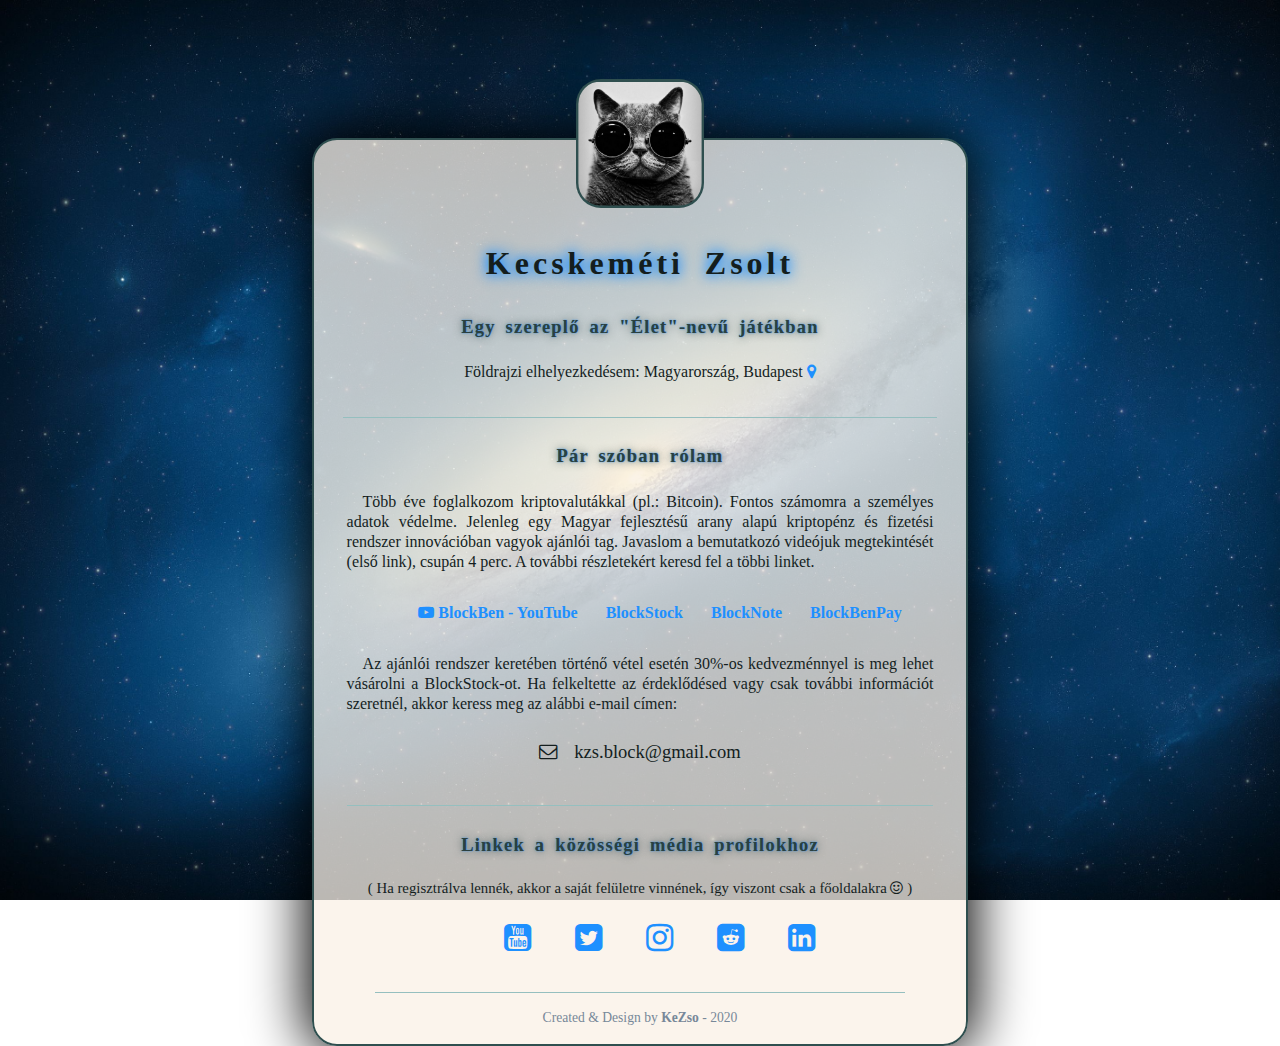
<file: index.html>
﻿<!DOCTYPE html>
<html lang="hu">
<head>
  <meta charset="UTF-8">
  <link href="https://maxcdn.bootstrapcdn.com/font-awesome/4.7.0/css/font-awesome.min.css" rel="stylesheet">
  <link href="https://meyerweb.com/eric/tools/css/reset/reset200802.css" rel="stylesheet" type="text/css" />
  <link href="index.css" rel="stylesheet" type="text/css" />
  <link href="kepek/favicon.ico" rel="shortcut icon" />
  <meta name="author" content="Kecskeméti Zsolt - KeZso"/>
  <title>Kecskeméti Zsolt profillap</title>
</head>
<body>
  <div id="profillap">
    <header>
      <a href="profilkep.html"><img src="kepek/cat.jpg" alt="Kecskeméti Zsolt profilfotó" class="profilkep"></a>
      <h1>Kecskeméti Zsolt</h1>
      <h2>Egy szereplő az "Élet"-nevű játékban</h2>
      <p>Földrajzi elhelyezkedésem: Magyarország, Budapest <a href="https://www.google.com/maps/place/Budapest/" target="_blank"><i class="fa fa-map-marker"></i></a></p>
    </header>
    <main>
      <h2>Pár szóban rólam</h2>
      <p class="tartalomp">Több éve foglalkozom kriptovalutákkal (pl.: Bitcoin). Fontos számomra a személyes adatok védelme. Jelenleg egy Magyar fejlesztésű arany alapú kriptopénz és fizetési rendszer innovációban vagyok ajánlói tag. Javaslom a bemutatkozó videójuk megtekintését (első link), csupán 4 perc. A további részletekért keresd fel a többi linket.</p>     
      <ul>
        <li><a href="https://www.youtube.com/watch?v=WVuExRtrFsk" target="_blank"><i class="fa fa-youtube-play" aria-hidden="true"></i> BlockBen - YouTube</a></li>
        <li><a href="https://www.blockstock.gold/hun" target="_blank">BlockStock</a></li>
        <li><a href="https://blocknote.gold/hun" target="_blank">BlockNote</a></li>
        <li><a href="https://business.blockbenpay.com/hun" target="_blank">BlockBenPay</a></li>
      </ul>
      <p class="tartalomp">Az ajánlói rendszer keretében történő vétel esetén 30%-os kedvezménnyel is meg lehet vásárolni a BlockStock-ot. Ha felkeltette az érdeklődésed vagy csak további információt szeretnél, akkor keress meg az alábbi e-mail címen: </p>
      <p id="mail"><i id="maili" class="fa fa-envelope-o" aria-hidden="true"></i>kzs.block@gmail.com</p> 
    </main>
    <section>
      <h2>Linkek a közösségi média profilokhoz</h2>
      <p>( Ha regisztrálva lennék, akkor a saját felületre vinnének, így viszont csak a főoldalakra <i class="fa fa-smile-o" aria-hidden="true"></i> )</p>
      <ul>
        <li><a href="https://www.youtube.com/" target="_blank"><i class="fa fa-youtube-square fa-2x" aria-hidden="true"></i></a></li>
        <li><a href="https://twitter.com/" target="_blank"><i class="fa fa-twitter-square fa-2x" aria-hidden="true"></i></a></li>
        <li><a href="https://instagram.com/" target="_blank"><i class="fa fa-instagram fa-2x" aria-hidden="true"></i></a></li>
        <li><a href="https://www.reddit.com/" target="_blank"><i class="fa fa-reddit-square fa-2x" aria-hidden="true"></i></a></li> 
        <li><a href="https://www.linkedin.com/" target="_blank"><i class="fa fa-linkedin-square fa-2x" aria-hidden="true"></i></a></li>
      </ul>
    </section>
    <footer>
      <p>Created &amp; Design by <b>KeZso</b> - 2020</p>
    </footer>
  </div>
</body>
</html>
</file>
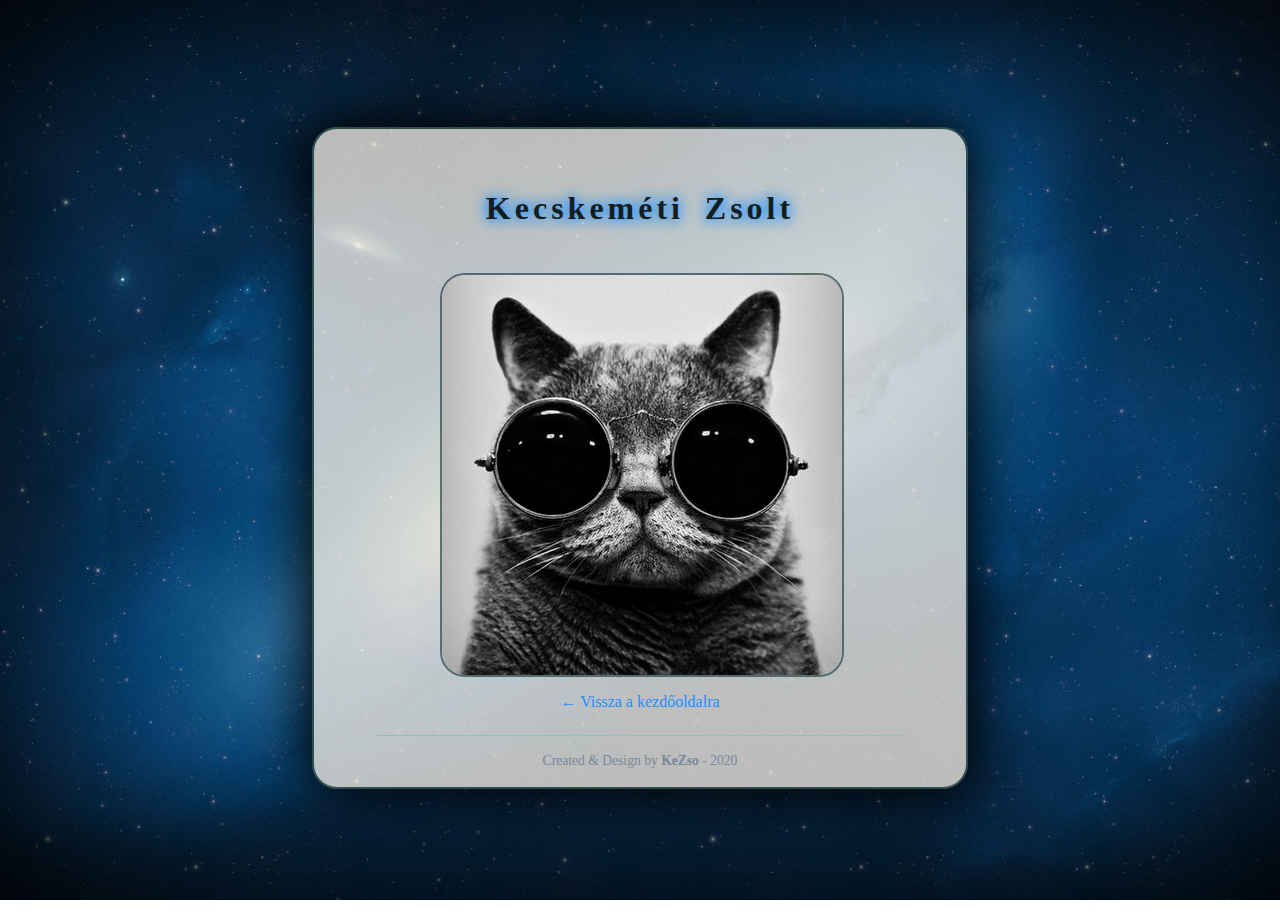
<file: profilkep.html>
﻿<!DOCTYPE html>
<html lang="hu">
<head>
  <meta charset="UTF-8">
  <link href="https://maxcdn.bootstrapcdn.com/font-awesome/4.7.0/css/font-awesome.min.css" rel="stylesheet">
  <link href="https://meyerweb.com/eric/tools/css/reset/reset200802.css" rel="stylesheet" type="text/css" />
  <link href="profilkep.css" rel="stylesheet" type="text/css" />
  <link href="kepek/favicon.ico" rel="shortcut icon" />
  <meta name="author" content="Kecskeméti Zsolt - KeZso"/>
  <title>Kecskeméti Zsolt profillap</title>
</head>
<body>
  <div id="profillap">
    <header>
      <h1>Kecskeméti Zsolt</h1>
    </header>
    <main>
      <div class="container">
        <img src="kepek/cat.jpg" alt="Kecskeméti Zsolt profilfotó" class="image">
        <div class="overlay"></div>
      </div>
    </main>
    <section>
      <a href="index.html">&larr; Vissza a kezdőoldalra</a>
    </section>
    <footer>
      <p>Created &amp; Design by <b>KeZso</b> - 2020</p>
    </footer>
  </div>
</body>
</html>
</file>
<file: index.css>
/* CSS Document */
body {
  display: flex;
  justify-content: center;
  align-items: center;
  height: 100vh;
  background: url('kepek/space.jpg') no-repeat center center fixed;
  background-size: cover;
  text-align: center;
}
a:link {
  color: rgb(30,144,255);
  text-decoration: none;
}
a:hover {
  color: rgb(0,191,255);
  text-decoration: underline;
}
a:visited {
  color: rgb(139,69,19);
}
h1 {
  color: rgb(20,30,30);
  font-family: Georgia;
  font-size: 2rem;
  word-spacing: .55rem;
  letter-spacing: .25rem;
  padding-top: .75rem;
  text-shadow: 0 0 .75rem rgb(30,144,255), 0 0 1rem rgb(30,144,255);
}
h2 {
  color: rgb(43,64,64);
  font-family: Georgia;
  font-size: 1.16rem;
  word-spacing: .25rem;
  letter-spacing: .075rem;
  padding-top: .75rem;
  text-shadow: 0 0 .1rem rgb(30,144,255), 0 0 .5rem rgba(43,64,64,.75)
}
li {
  display: inline;
  font-weight: bold;
  line-height: 2rem;
}
header {
  border-bottom: .05rem solid rgb(149,191,191);
  width: 90%;
  margin: 0 auto;
  padding: .25rem .25rem 1.25rem .25rem;
  color: rgb(20,30,30);
  font-family: serif;
  font-size: 1rem;
}
header p {
  padding-top: .55rem;
}
section {
  width: 90%;
  margin: 0 auto;
  padding-bottom: 1rem;
}
section p {
  color: rgb(20,30,30);
  font-family: serif;
  font-size: .925rem;
  padding: .55rem 0;
}
section li {
  padding: 1.25rem;
}
footer {
  width: 80%;
  margin: 0 auto;
  border-top: .05rem solid rgb(149,191,191);
  font-size: .85rem;
  color: rgb(119,136,153);
  font-family: serif;
  padding: .25rem;
}
.profilkep {
  width: 7.75rem;
  height: 7.75rem;
  border-radius: 1.56rem;
  padding: .15rem;
  background-color: rgb(47,79,79);
  border: 0;
  transition: all 0.75s ease-in-out;
  margin-top: -4.05rem;
}
.profilkep:hover {
  transform: scale(1.1);
  background-color: rgb(0,191,255);
}
.tartalomp {
  color: rgb(20,30,30);
  font-family: serif;
  text-indent: 1rem;
  line-height: 1.25rem;
  font-size: 1rem;
  text-align: justify;
  padding: .55rem 0 .55rem 0;
}
main {
  width: 90%;
  margin: 0 auto;
  border-bottom: .05rem solid rgb(149,191,191);
}
main li {
  padding: 1.25rem .75rem;
}
#profillap {
  width: 40.75rem;
  max-width: calc(100vw - 3.125rem);
  background-color: rgba(250,240,230,.75);
  border-radius: 1.56rem;
  box-shadow:  0 0 3.5rem .35rem rgb(0,0,0);
  border: .15rem solid rgb(47,79,79);
  margin-top: 18rem;
  margin-bottom: 1.25rem;
}
#mail {
  font-size: 1.16rem;
  color: rgb(20,30,30);
  font-family: serif;
  padding-bottom: 1.5rem;
}
#maili {
  padding-right: 1rem;
}
</file>
<file: profilkep.css>
/* CSS Document */
body {
  display: flex;
  justify-content: center;
  align-items: center;
  height: 100vh;
  background: url('kepek/space.jpg') no-repeat center center fixed;
  background-size: cover;
  text-align: center;
}
a:link {
  color: rgb(30,144,255);
  text-decoration: none;
}
a:hover {
  color: rgb(0,191,255);
  text-decoration: underline;
}
a:visited {
  color: rgb(139,69,19);
}
h1 {
  color: rgb(20,30,30);
  font-family: Georgia;
  font-size: 2rem;
  word-spacing: .55rem;
  letter-spacing: .25rem;
  padding: 2.5rem 0 1.5rem;
  text-shadow: 0 0 .75rem rgb(30,144,255), 0 0 1rem rgb(30,144,255);
}
header {
  width: 90%;
  margin: 0 auto;
}
section {
  width: 90%;
  margin: 0 auto;
  padding: 1rem 0 1.5rem;
}
footer {
  width: 80%;
  margin: 0 auto;
  border-top: .05rem solid rgb(149,191,191);
  font-size: .85rem;
  color: rgb(119,136,153);
  font-family: serif;
  padding: .25rem;
}
main {
  width: 400px;
  margin: 0 auto;
}
#profillap {
  width: 40.75rem;
  max-width: calc(100vw - 3.125rem);
  background-color: rgba(250,240,230,.75);
  border-radius: 1.56rem;
  box-shadow:  0 0 3.5rem .35rem rgb(0,0,0);
  border: .15rem solid rgb(47,79,79);
  margin-top: 1.25rem;
  margin-bottom: 1.25rem;
}
.container {
  position: relative;
}
.image {
  top: 0;
  bottom: 0;
  left: 0;
  right: 0;
  margin: 0 auto; 
  display: block;
  width: 400px;
  height: 400px;
  border: .15rem solid rgba(47,79,79,.75);
  border-radius: 25px;
}
.overlay {
  position: absolute;
  top: 0;
  bottom: 0;
  left: 0;
  right: 0;
  margin: auto;
  height: 400px;
  width: 400px;
  opacity: 0;
  transition: 1s ease;
  background:  url('kepek/cat+.jpg');
  border: .15rem solid rgba(47,79,79,1);
  border-radius: 25px;
  box-shadow:  0 0 1.25rem .25rem rgba(47,79,79,.75);
}
.container:hover .overlay {
  opacity: 1;
}
</file>
